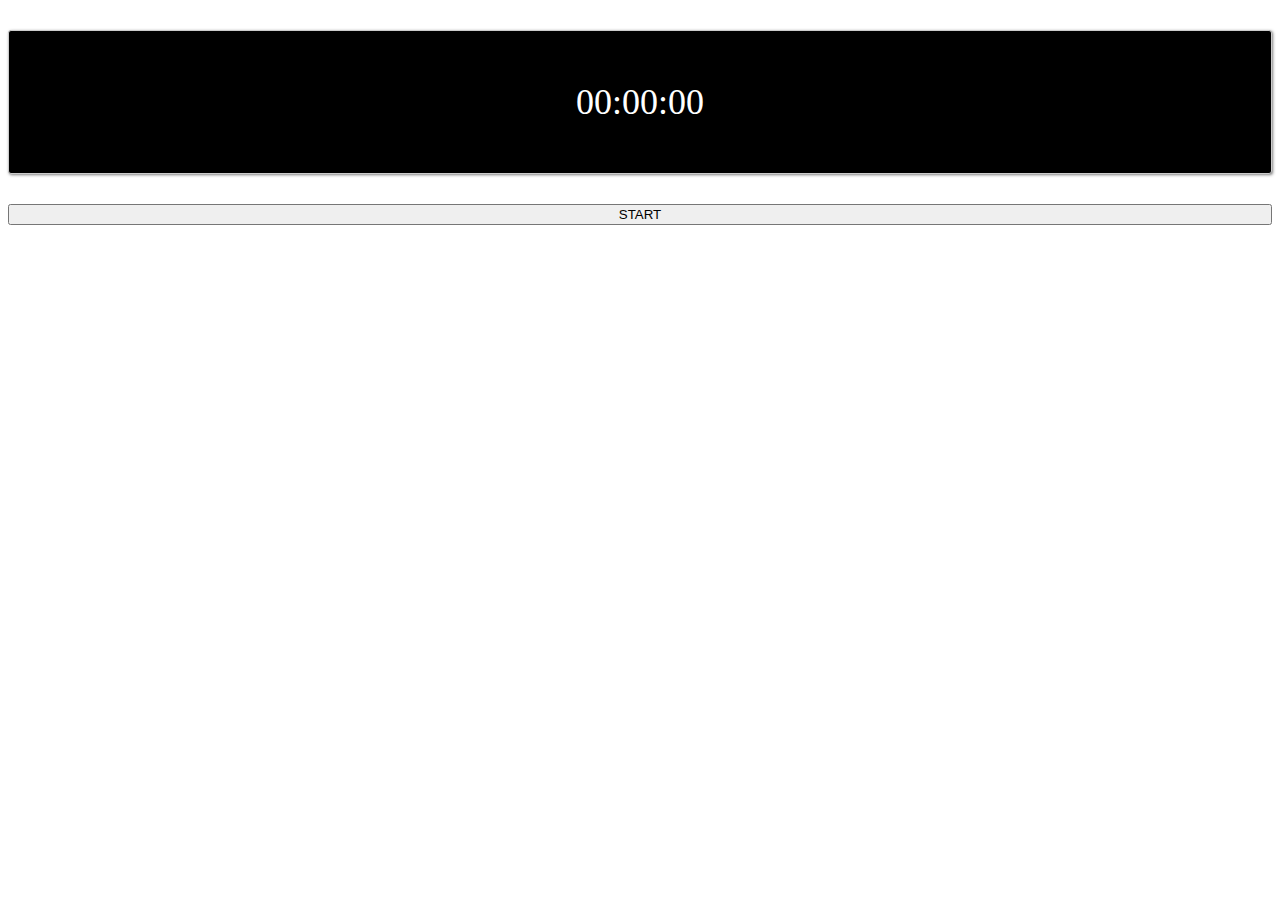
<file: 2021-12-20~/index.html>
<!DOCTYPE html>
<html lang="ja">

    <head>
        <meta charset="UTF-8">
        <meta http-equiv="X-UA-Compatible" content="IE=edge">
        <meta name="viewport" content="width=device-width, initial-scale=1.0">
        <title>JavaScript-Tutorial</title>
        <link href="https://cdn.jsdelivr.net/npm/bootstrap@5.0.2/dist/css/bootstrap.min.css" rel="stylesheet"
            integrity="sha384-EVSTQN3/azprG1Anm3QDgpJLIm9Nao0Yz1ztcQTwFspd3yD65VohhpuuCOmLASjC" crossorigin="anonymous">
        <link rel="stylesheet" href="./css/style.css">
    </head>

    <body>

        <div class="container">
            <p id="timer" class="timer"> 00:00:00 </p>

            <div>
                <button id="start_stop" class="btn btn-lg btn-primary">START</button>
            </div>
        </div>
        <script>
            var start;
            var addZero = function (value) {
                if (value < 10) {
                    value = '0' + value;
                }
                return value;
            }
            document.getElementById('start_stop').addEventListener('click', function () {
                start = new Date();
                setInterval(goTimer, 10);
            });
            var goTimer = function () {
                var now = new Date();
                var millisecond = now.getTime() - start.getTime();
                var seconds = Math.floor(millisecond / 1000);
                var minutes = Math.floor(seconds / 60);
                var hours = Math.floor(minutes / 60);
                seconds = seconds - minutes * 60;
                minutes = minutes - hours * 60;
                document.getElementById('timer').innerHTML = addZero(hours) + ':' + addZero(minutes) + ':' +
                    addZero(seconds);
            }

        </script>

        <script src="https://cdn.jsdelivr.net/npm/bootstrap@5.0.2/dist/js/bootstrap.bundle.min.js"
            integrity="sha384-MrcW6ZMFYlzcLA8Nl+NtUVF0sA7MsXsP1UyJoMp4YLEuNSfAP+JcXn/tWtIaxVXM" crossorigin="anonymous">
        </script>
    </body>

</html>
</file>
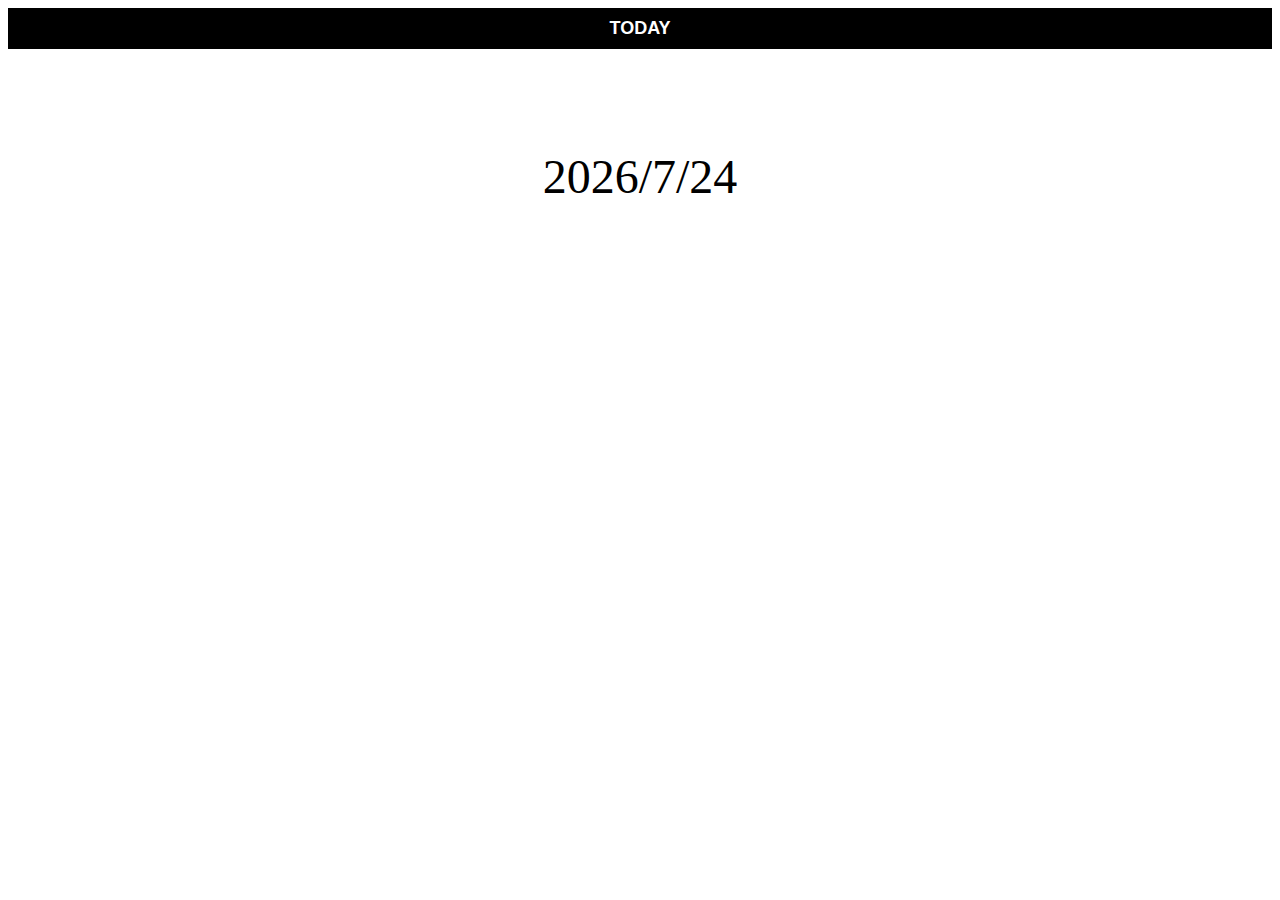
<file: 2021-12-21~/index.html>
<!DOCTYPE html>
<html lang="ja">

    <head>
        <meta charset="UTF-8">
        <meta http-equiv="X-UA-Compatible" content="IE=edge">
        <meta name="viewport" content="width=device-width, initial-scale=1.0">
        <title>Learn-Javascript</title>
        <link href="https://cdn.jsdelivr.net/npm/bootstrap@5.0.2/dist/css/bootstrap.min.css" rel="stylesheet"
            integrity="sha384-EVSTQN3/azprG1Anm3QDgpJLIm9Nao0Yz1ztcQTwFspd3yD65VohhpuuCOmLASjC" crossorigin="anonymous">
        <link rel="stylesheet" href="./css/style.css">
    </head>

    <body>
        <header>
            <h1>TODAY</h1>
        </header>

        <div class="container">
            <script>
                var today = new Date();
                var todayHTML = today.getFullYear() + '/' + (today.getMonth() + 1) + '/' + today.getDate();
                document.write('<p class="date">' + todayHTML + '</p>');

            </script>
        </div>

    </body>
    <script src="https://cdn.jsdelivr.net/npm/bootstrap@5.0.2/dist/js/bootstrap.bundle.min.js"
        integrity="sha384-MrcW6ZMFYlzcLA8Nl+NtUVF0sA7MsXsP1UyJoMp4YLEuNSfAP+JcXn/tWtIaxVXM" crossorigin="anonymous">
    </script>

</html>
</file>
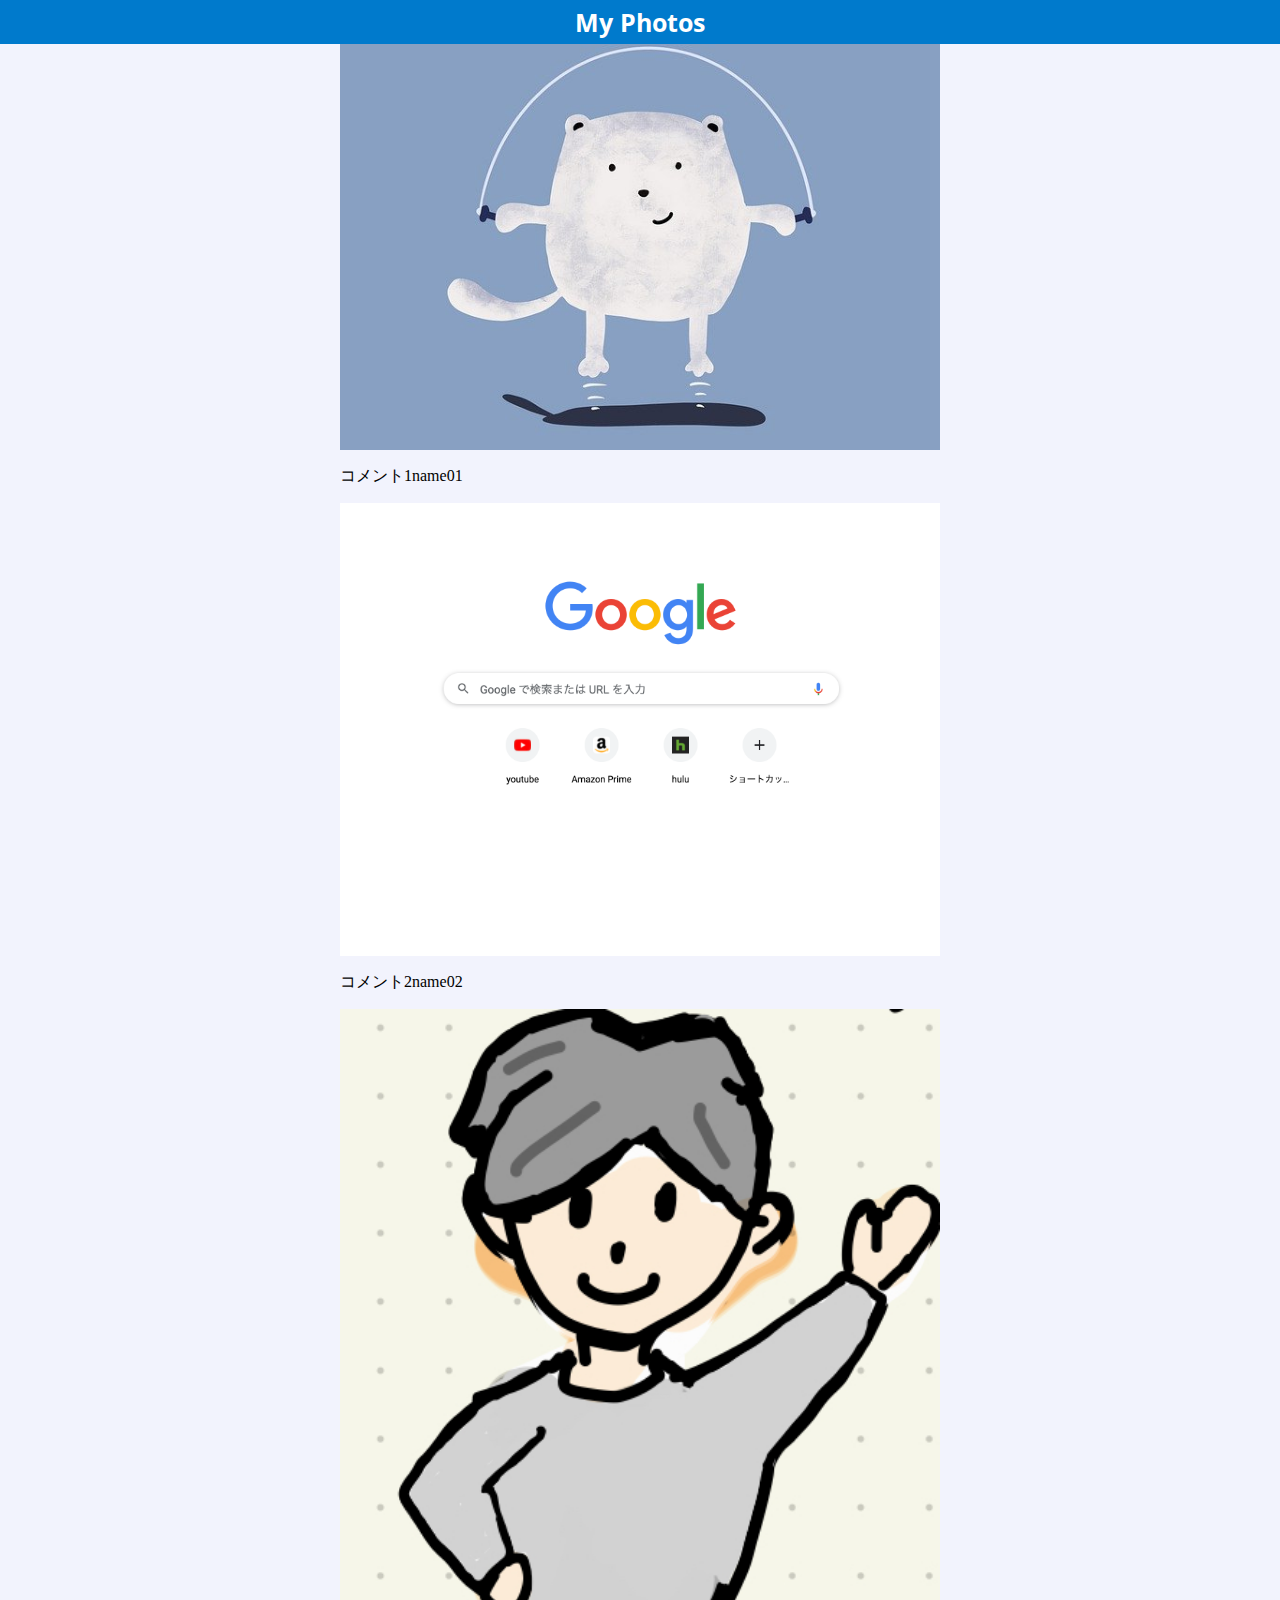
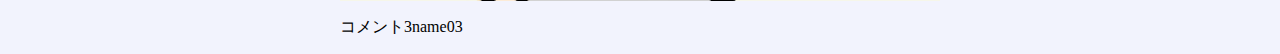
<file: 2021-12-24~/index.html>
<!DOCTYPE html>
<html lang="ja">

    <head>
        <meta charset="UTF-8">
        <meta http-equiv="X-UA-Compatible" content="IE=edge">
        <meta name="viewport" content="width=device-width, initial-scale=1.0">
        <title>Learn-Javascript-My-photos</title>
        <link rel="preconnect" href="https://fonts.googleapis.com">
        <link rel="preconnect" href="https://fonts.gstatic.com" crossorigin>
        <link
            href="https://fonts.googleapis.com/css2?family=Cardo:ital@1&family=Open+Sans+Condensed:wght@300&display=swap"
            rel="stylesheet">
        <link rel="stylesheet" href="./style.css">
    </head>

    <body>
        <header>
            <h1>My Photos</h1>
        </header>

        <div class="container">
            <div id="img_unit">

            </div>
        </div>

        <script>
            var images = [{
                    "path": "images/cat-5773481_640.jpg",
                    "name": "name01",
                    "caption": "コメント1"
                },
                {
                    "path": "images/browser.png",
                    "name": "name02",
                    "caption": "コメント2"
                },
                {
                    "path": "images/IMG_41FCFC51AEC8-1.jpeg",
                    "name": "name03",
                    "caption": "コメント3"
                }
            ];
            var img;
            var caption;
            var div;
            for (var i = 0; i < images.length; i++) {
                img = document.createElement('img');
                img.setAttribute('src', images[i].path);
                caption = document.createElement('div');
                caption.className = 'inner';
                caption.innerHTML = '<p>' + images[i].caption + '<span>' + images[i].name + '</span></p>';
                div = document.createElement('div');
                div.className = 'photo';
                div.appendChild(img);
                div.appendChild(caption);
                document.getElementById('img_unit').appendChild(img);
                document.getElementById('img_unit').appendChild(div);
            }

        </script>
    </body>

</html>
</file>
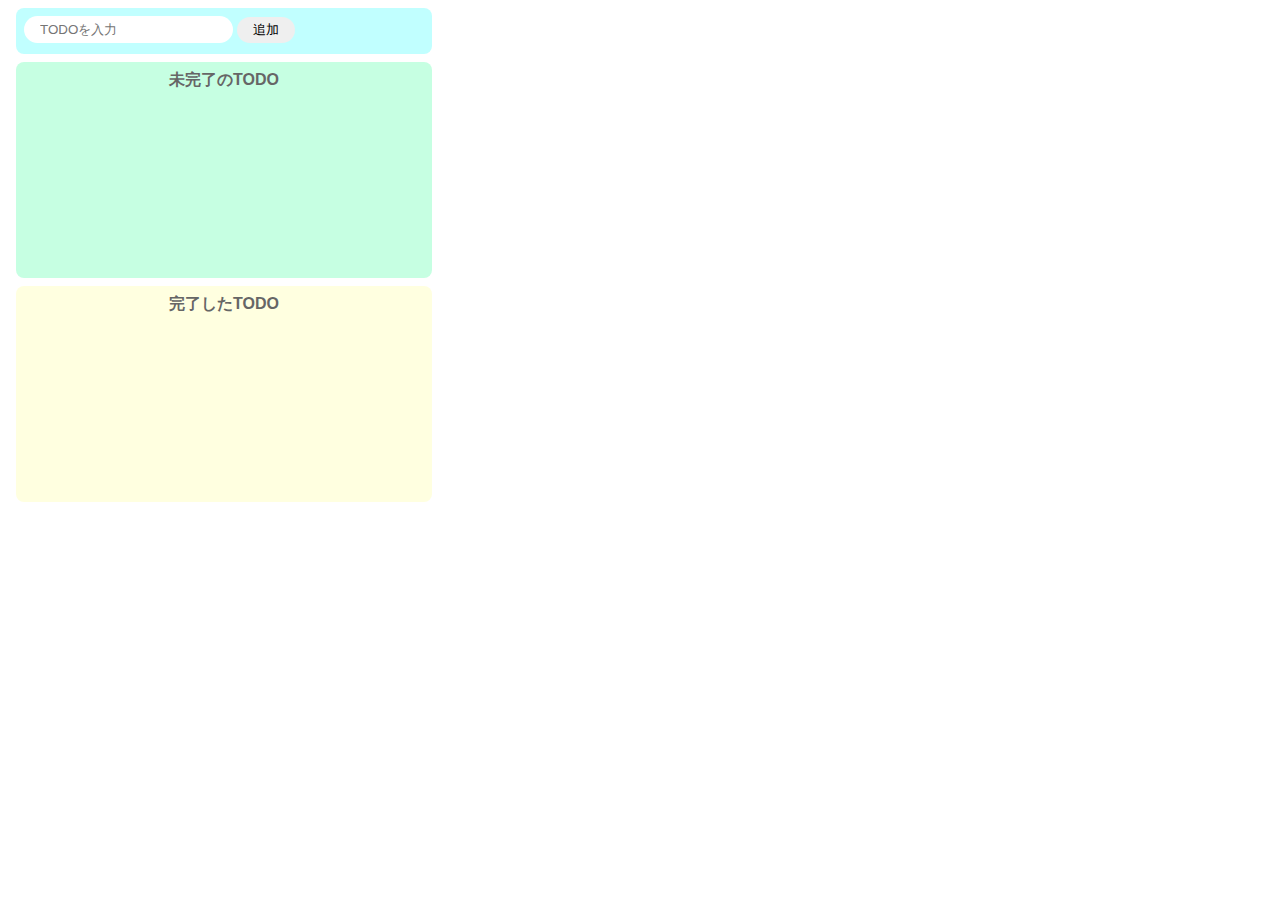
<file: 2022-02-18/index.html>
<!DOCTYPE html>
<html lang="ja">

    <head>
        <meta charset="UTF-8" />
        <meta http-equiv="X-UA-Compatible" content="IE=edge" />
        <meta name="viewport" content="width=device-width, initial-scale=1.0" />
        <link rel="stylesheet" href="src/styles.css" />
        <title>TODO(js)</title>
    </head>

    <body>
        <div class="input-area">
            <input id="add-text" placeholder="TODOを入力" />
            <button id="add-button">追加</button>
        </div>
        <div class="incomplete-area">
            <p class="title">未完了のTODO</p>
            <ul id="incomplete-list"></ul>
        </div>
        <div class="complete-area">
            <p class="title">完了したTODO</p>
            <ul id="complete-list"></ul>
        </div>
        <script type="module" src="src/index.js"></script>
    </body>

</html>
</file>
<file: 2021-12-20~/css/style.css>
.container {
    text-align: center;
    margin: 30px auto;
}

.timer {
    display: block;
    font-size: 36px;
    border: 1px solid #ccc;
    margin: 30px auto;
    padding: 50px;
    background: #000;
    color: #fff;
    border-radius: 3px;
    box-shadow: 1px 1px 3px rgba(0, 0, 0, .5);
}

.btn {
    width: 100%;
}
</file>
<file: 2021-12-21~/css/style.css>
body {
    font-family: Arial;
    text-align: center;
}

header {
    margin-bottom: 100px;
}

h1 {
    background: #000;
    color: #fff;
    margin: 0;
    padding: 10px;
    font-size: 18px;
}

.date {
    font-size: 300%;
    font-family: 'Times New Roman', Times, serif;
}
</file>
<file: 2021-12-24~/style.css>
body {
    margin: 0;
    padding: 0;
    background-color: rgba(26, 55, 229, 0.06);
}

.container {
    max-width: 600px;
    margin: 0 auto;
    box-shadow: 0px, 0px, 3px rgba(0, 0, 0, .3)
}

img {
    width: 100%;
    margin: 0;
    vertical-align: top;
}

header {
    background-color: #007acc;
    color: #fff;
    width: 100%;
    position: fixed;
    top: 0;
    z-index: 100;
    margin-bottom: ;

}

header h1 {
    margin: 0;
    font-size: 25px;
    padding: 5px;
    text-align: center;
    font-family: 'Open Sans Condensed', sans-serif;

}
</file>
<file: 2022-02-18/src/styles.css>
body {
    font-family: sans-serif;
}

input {
    border-radius: 16px;
    border: none;
    padding: 6px 16px;
    outline: none;
}

button {
    border-radius: 16px;
    border: none;
    padding: 4px 16px;
}

li {
    margin-right: 8px;
}

button:hover {
    background-color: #ff7fff;
    color: #fff;
    cursor: pointer;
}


.input-area {
    background-color: #c1ffff;
    width: 400px;
    height: 30px;
    padding: 8px;
    margin: 8px;
    border-radius: 8px;
}

.incomplete-area {
    background-color: #c6ffe2;
    width: 400px;
    height: 200px;
    padding: 8px;
    margin: 8px;
    border-radius: 8px;
}

.complete-area {
    background-color: #ffffe0;
    width: 400px;
    min-height: 200px;
    padding: 8px;
    margin: 8px;
    border-radius: 8px;
}

.title {
    text-align: center;
    margin-top: 0;
    font-weight: bold;
    color: #666;
}

.list-row {
    display: flex;
    align-items: center;
    padding-bottom: 4px;
}
</file>
